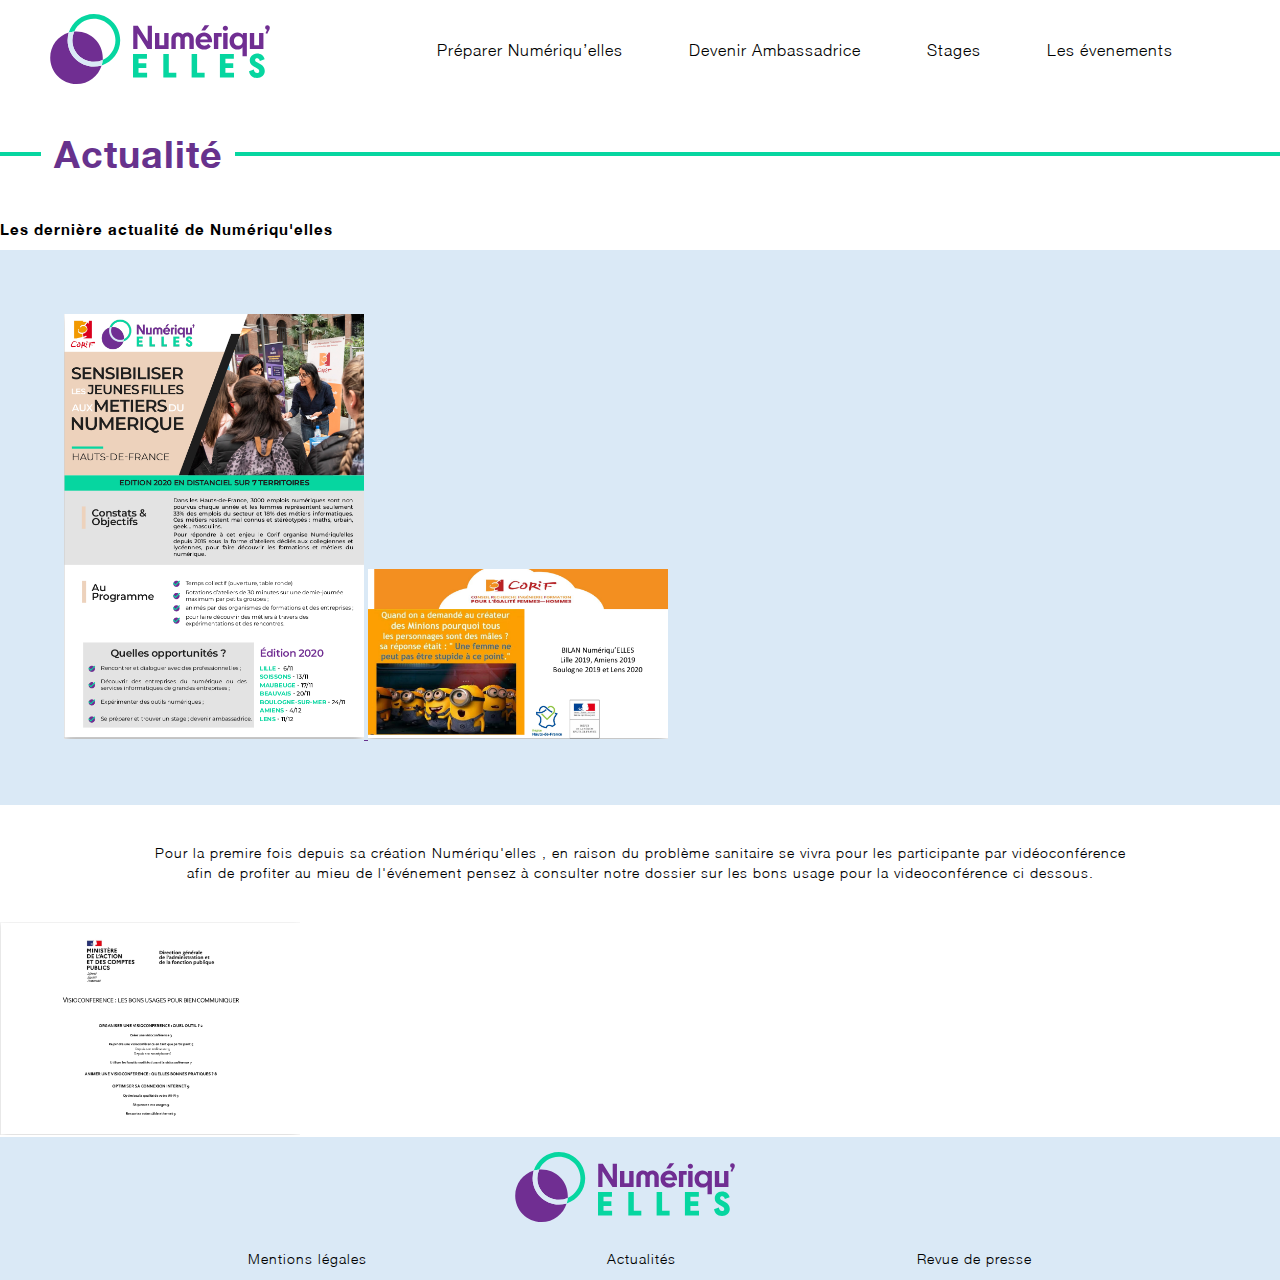
<file: actuality.html>
<!DOCTYPE html>
<html lang="fr">
<head>
    <meta charset="UTF-8">
    <meta name="viewport" content="width=device-width, initial-scale=1.0">
    <link rel="stylesheet" href="style.css">
    <link rel="stylesheet" href="style_actuality.css">
    <title>Actualité</title>
</head>
<body>
    <header>
    <nav>
        <div class="logo">
          <a href="index.html" title="Vers la page d'accueil"><img src="images/logo.svg" alt="numeriqu'elles"></a>
        </div>
        <div class="menu">
          <div class="desktop">
            <ul class="firstLevel" id="firstLevel">
              <li>
                <a href="evenement_preparation.html" title="Préparer Numériqu’elles">Préparer Numériqu’elles</a>
              </li>
              <li>
                <a href="to_go_further.html" title="Devenir Ambassadrice">Devenir Ambassadrice</a>
              </li>
              <li>
                <a href="stage.html" tilte="Banque de stage">Stages</a>
              </li>
              <li id="menuSecondLevel">
                <span>Les évenements</span>
                <ul class="secondLevel" id="secondLevel">
                  <li>
                    <a href="lille.html" title="Lille">Lille<br>6 Novembre</a>
                  </li>
                  <li>
                    <a href="maubeuge.html" title="Maubeuge">Maubeuge<br>17 Novembre</a>
                  </li>
                  <li>
                    <a href="boulogne.html" title="Boulogne">Boulogne<br>24 Novembre</a>
                  </li>
                  <li>
                    <a href="lens.html" title="Lens">Lens<br>11 Décembre</a>
                  </li>
                </ul>
              </li>
            </ul>
          </div>
          <div class="responsive">
            <img src="images/menu.svg" alt="menu" id="menu">
            <ul class="firstLevel" id="firstLevel">
              <li>
                <a href="evenement_preparation.html" title="Préparer Numériqu’elles">Préparer Numériqu’elles</a>
              </li>
              <li>
                <a href="to_go_further.html" title="Devenir Ambassadrice">Devenir Ambassadrice</a>
              </li>
              <li>
                <a href="stage.html" tilte="Banque de stage">Stages</a>
              </li>
              <li id="menuSecondLevel">
                <span>Les évenements</span>
                <ul class="secondLevel" id="secondLevel">
                  <li>
                    <a href="lille.html" title="Lille">Lille - 6 Novembre</a>
                  </li>
                  <li>
                    <a href="maubeuge.html" title="Maubeuge">Maubeuge - 17 Novembre</a>
                  </li>
                  <li>
                    <a href="boulogne.html" title="Boulogne">Boulogne - 24 Novembre</a>
                  </li>
                  <li>
                    <a href="lens.html" title="Lens">Lens - 11 Décembre</a>
                  </li>
                </ul>
              </li>
            </ul>
          </div>
        </div>
        <div class="placement"></div>
        <script type="text/javascript" src="script/menu.js"></script>
    </nav>
</header>
    <div class="title">
    <div class="pre"></div>
        <div>
            <h2>Actualité</h2>
        </div>
    <div class="bar"></div>
</div>
    <h2>Les dernière actualité de Numériqu'elles</h2>
    <div class="container">
        <a href="ressources/affiche_2020.pdf">
            <img src="images/Capture_affiche2020.png" 
            alt="premiére page de l'affiche de 2020"
            >
        </a>
        <a href="images/Numériquelles_bilan2019.pdf">
            <img src="images/capture_bilan.png" 
            alt="premiére page du bilan 2019"
            >
        </a>
    </div>
    <div class="bloctext"><span class="bold"></span>
    <p><span class="bold">Pour la premire fois</span> depuis sa création Numériqu'elles
         , en raison du problème sanitaire se vivra pour les
        participante <span class="bold">par vidéoconférence</span> </p>
    <p>afin de <span class="bold">profiter au mieu</span> de l'événement pensez à
        consulter notre dossier sur les bons usage pour la 
        videoconférence ci dessous.
    </p>
    </div>
    <div class="containertwo">
        <a href="images/visioconference-les-bons-usages-pour-bien-communiquer.pdf">
            <img src="images/usagevideoconf.png"
             alt="première pages du dossier sur les bons usages de la vidéoconférence">
            </a>
    </div>
    <footer>
  <div class="logos">
    <div class="logo">
      <img src="images/logo.svg" alt="numeriqu'elles">
    </div>
  </div>
  <ul>
    <li>
      <a href="legal_notice.html" title="Mentions légales">Mentions légales</a>
    </li>
    <li>
      <a href="news.html" title="Actualités">Actualités</a>
    </li>
    <li>
      <a href="presse.html" title="Revue de presse">Revue de presse</a>
    </li>
  </ul>
</footer>
</body>
</html>
</file>
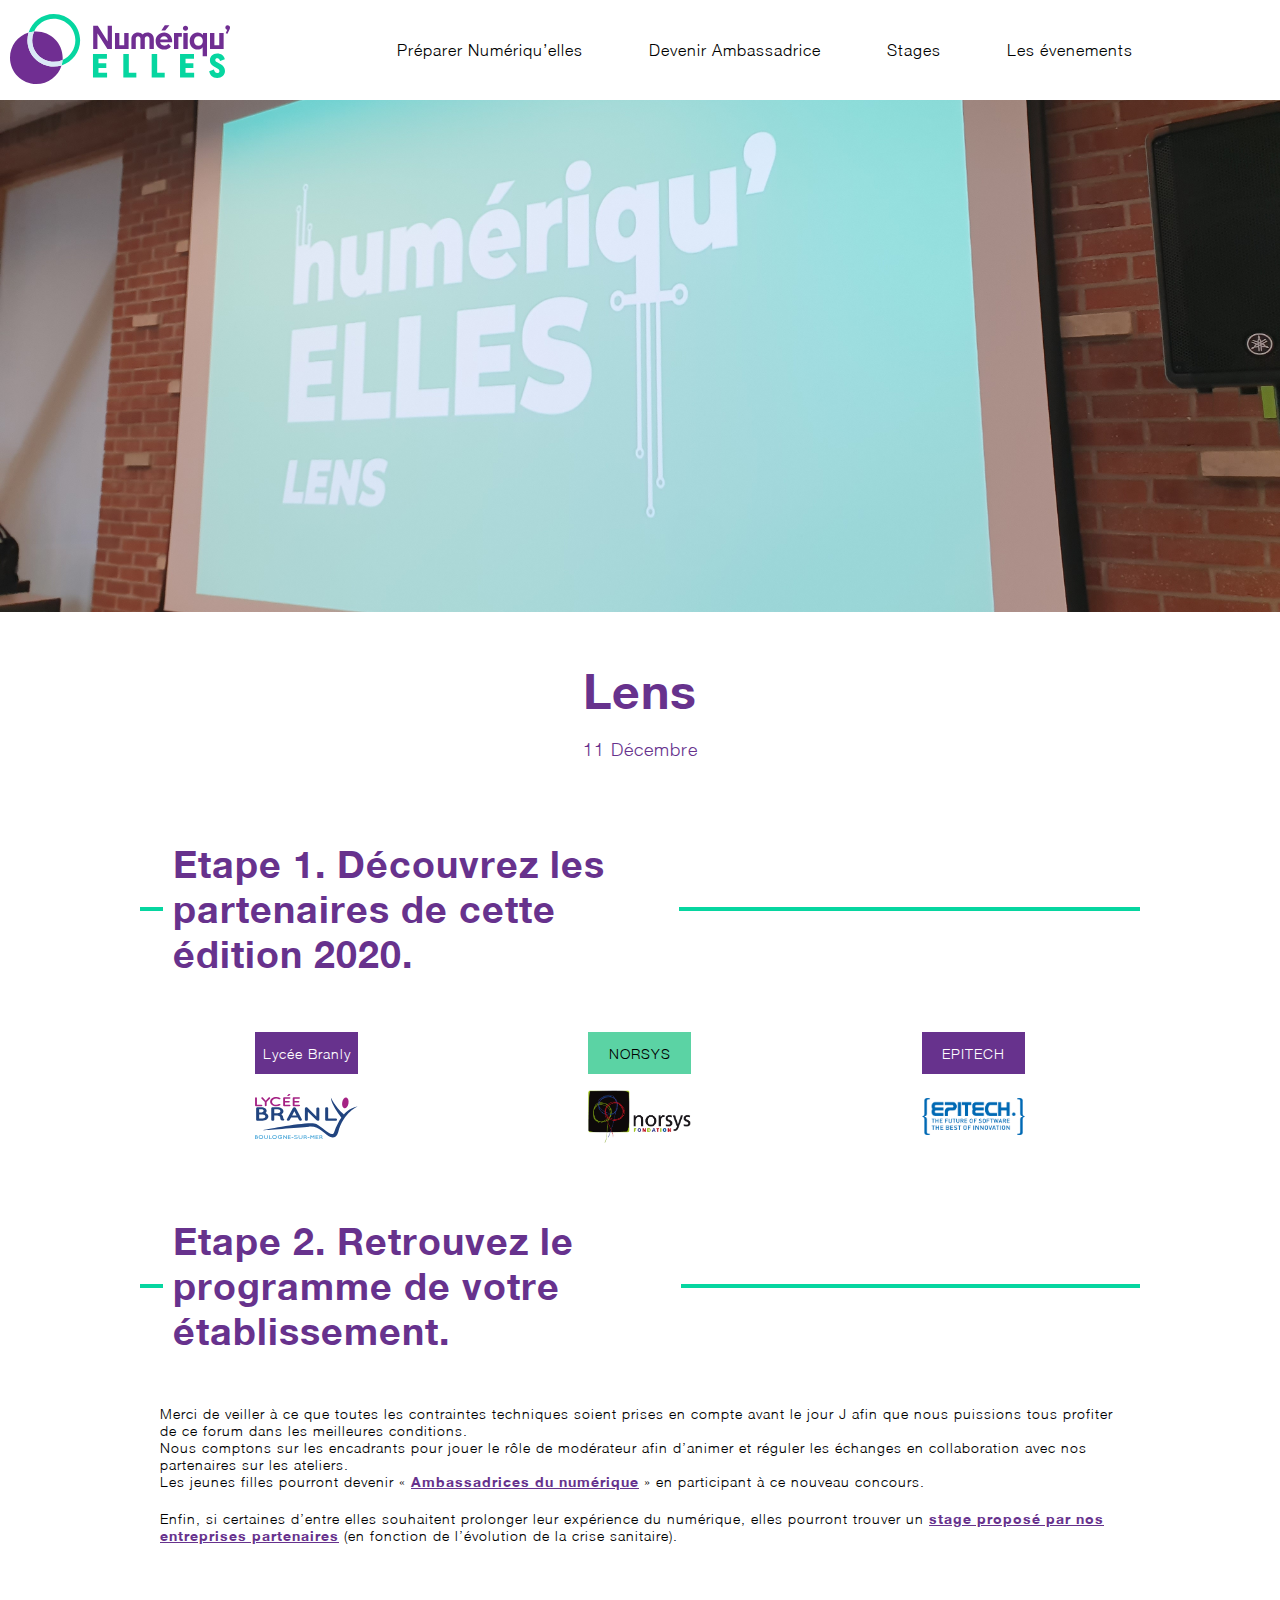
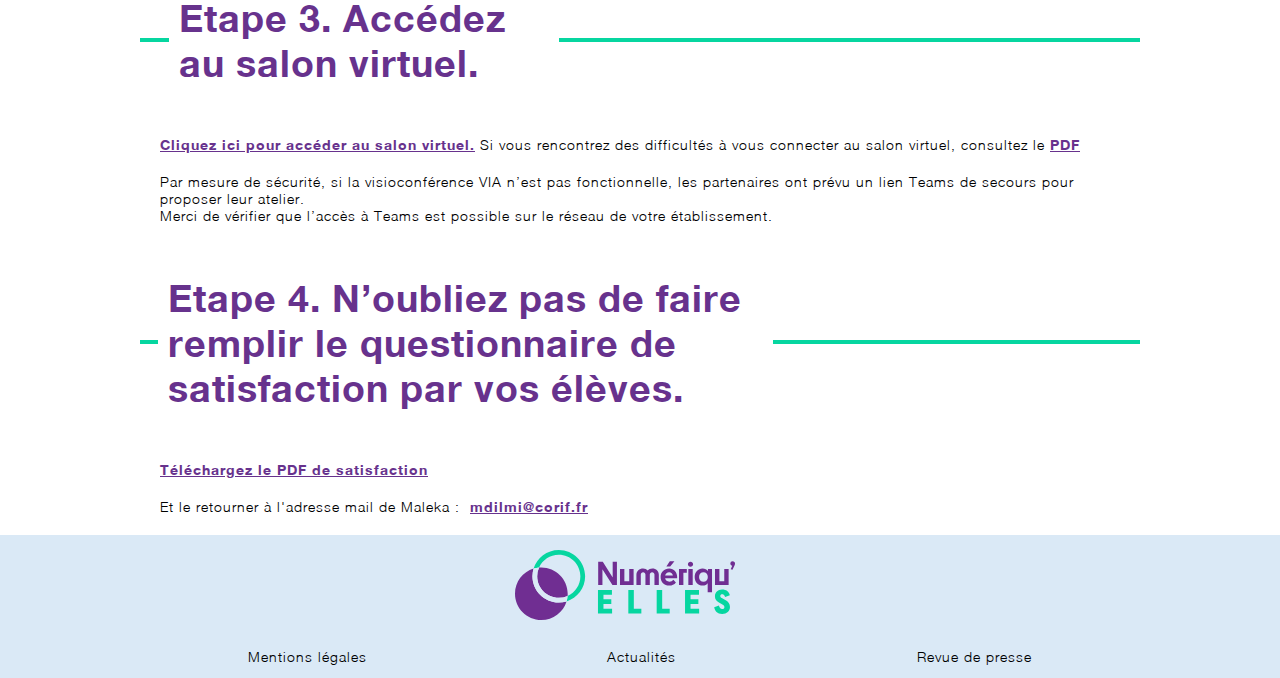
<file: lens.html>
<!DOCTYPE html>
<html lang="fr">
  <head>
      <meta charset="UTF-8">
      <meta name="viewport" content="width=device-width, initial-scale=1.0">
      <link rel="stylesheet" href="style.css">
      <link rel="stylesheet" href="styleevent.css">
      <title>Numériqu'elles - Lens</title>
  </head>
  <body>

    <header>
    <nav>
        <div class="logo">
          <a href="index.html" title="Vers la page d'accueil"><img src="images/logo.svg" alt="numeriqu'elles"></a>
        </div>
        <div class="menu">
          <div class="desktop">
            <ul class="firstLevel" id="firstLevel">
              <li>
                <a href="evenement_preparation.html" title="Préparer Numériqu’elles">Préparer Numériqu’elles</a>
              </li>
              <li>
                <a href="to_go_further.html" title="Devenir Ambassadrice">Devenir Ambassadrice</a>
              </li>
              <li>
                <a href="stage.html" tilte="Banque de stage">Stages</a>
              </li>
              <li id="menuSecondLevel">
                <span>Les évenements</span>
                <ul class="secondLevel" id="secondLevel">
                  <li>
                    <a href="lille.html" title="Lille">Lille<br>6 Novembre</a>
                  </li>
                  <li>
                    <a href="maubeuge.html" title="Maubeuge">Maubeuge<br>17 Novembre</a>
                  </li>
                  <li>
                    <a href="boulogne.html" title="Boulogne">Boulogne<br>24 Novembre</a>
                  </li>
                  <li>
                    <a href="lens.html" title="Lens">Lens<br>11 Décembre</a>
                  </li>
                </ul>
              </li>
            </ul>
          </div>
          <div class="responsive">
            <img src="images/menu.svg" alt="menu" id="menu">
            <ul class="firstLevel" id="firstLevel">
              <li>
                <a href="evenement_preparation.html" title="Préparer Numériqu’elles">Préparer Numériqu’elles</a>
              </li>
              <li>
                <a href="to_go_further.html" title="Devenir Ambassadrice">Devenir Ambassadrice</a>
              </li>
              <li>
                <a href="stage.html" tilte="Banque de stage">Stages</a>
              </li>
              <li id="menuSecondLevel">
                <span>Les évenements</span>
                <ul class="secondLevel" id="secondLevel">
                  <li>
                    <a href="lille.html" title="Lille">Lille - 6 Novembre</a>
                  </li>
                  <li>
                    <a href="maubeuge.html" title="Maubeuge">Maubeuge - 17 Novembre</a>
                  </li>
                  <li>
                    <a href="boulogne.html" title="Boulogne">Boulogne - 24 Novembre</a>
                  </li>
                  <li>
                    <a href="lens.html" title="Lens">Lens - 11 Décembre</a>
                  </li>
                </ul>
              </li>
            </ul>
          </div>
        </div>
        <div class="placement"></div>
        <script type="text/javascript" src="script/menu.js"></script>
    </nav>
</header>
    <div class="first_image lensHeader">
    </div>
    <section class="mainContent">
      <div class="event">
        <h2>Lens</h2>
        <p>11 Décembre</p>
      </div>
        <div class="title">
          <div class="pre"></div>
          <div>
            <h2>Etape 1. Découvrez les partenaires de cette édition 2020.</h2>
          </div>
          <div class="bar"></div>
        </div>
        <div class="workshops">
          <div class="workshop">
            <div class="head">
              <div class="title2"><a href="https://edouard-branly-boulogne-sur-mer.enthdf.fr/" title="Lien vers le site web Lycée Branly">Lycée Branly</a></div>
              <div class="image">
                <a href="https://edouard-branly-boulogne-sur-mer.enthdf.fr/" title="Lien vers le site web Lycée Branly">
                  <img src="images/logo_branly.svg" alt="Lycée Branly">
                </a>
              </div>
            </div>
          </div>
          <div class="workshop">
            <div class="head">
              <div class="title1"><a href="https://www.norsys.fr/" title="Lien vers le site web NORSYS">NORSYS</a></div>
              <div class="image">
                <a href="https://www.norsys.fr/" title="Lien vers le site web NORSYS">
                  <img src="images/logo_fondation_norsys.png" alt="NORSYS">
                </a>
              </div>
            </div>
          </div>
          <div class="workshop">
            <div class="head">
              <div class="title2"><a href="https://www.epitech.eu/" title="Lien vers le site web EPITECH">EPITECH</a></div>
              <div class="image">
                <a href="https://www.epitech.eu/" title="Lien vers le site web EPITECH">
                  <img src="images/logo_epitech.png" alt="EPITECH">
                </a>
              </div>
            </div>
          </div>
        </div>
        <div class="title">
          <div class="pre"></div>
          <div>
            <h2>Etape 2. Retrouvez le programme de votre établissement.</h2>
          </div>
          <div class="bar"></div>
        </div>
        <div class="program">
          <p>Merci de veiller à ce que toutes les contraintes techniques soient prises en compte avant le jour J afin que nous puissions tous profiter de ce forum dans les meilleures conditions.<br>
          Nous comptons sur les encadrants pour jouer le rôle de modérateur afin d’animer et réguler les échanges en collaboration avec nos partenaires sur les ateliers.<br>
          Les jeunes filles pourront devenir « <a href="to_go_further.html" title="Ambassadrices du numériques">Ambassadrices du numérique</a> » en participant à ce nouveau concours.</p>
          <p>Enfin, si certaines d’entre elles souhaitent prolonger leur expérience du numérique, elles pourront trouver un <a href="stage.html" title="Trouver un stage">stage proposé par nos entreprises partenaires</a> (en fonction de l’évolution de la crise sanitaire).</p>
        </div>
        <div class="title">
          <div class="pre"></div>
          <div>
            <h2>Etape 3. Accédez au salon virtuel.</h2>
          </div>
          <div class="bar"></div>
        </div>
      <p>
        <a href="https://cvirtuelle.phm.education.gouv.fr/numeriquellesLens">Cliquez ici pour accéder au salon virtuel.</a>
        Si vous rencontrez des difficultés à vous connecter au salon virtuel, consultez le <a href="https://drive.google.com/file/d/19W1WQsL8ZGJnUKR42gbeSfXmOqZ8fXsV/view?usp=sharing" title="PDF">PDF</a>
      </p>
      <p>Par mesure de sécurité, si la visioconférence VIA n’est pas fonctionnelle,
          les partenaires ont prévu un lien Teams de secours pour proposer leur
          atelier. <br>
          Merci de vérifier que l’accès à Teams est possible sur le réseau de
          votre établissement.
      </p>
        <div class="title">
          <div class="pre"></div>
          <div>
            <h2>Etape 4. N’oubliez pas de faire remplir le questionnaire de satisfaction par vos élèves.</h2>
          </div>
          <div class="bar"></div>
        </div>
      <p><a href="https://drive.google.com/file/d/1PFpiost2ZQtKJQVrMep0qgHCOM3Ju9aC/view?usp=sharing" title="Télécharger le PDF de satisfaction">Téléchargez le PDF de satisfaction</a>
      </p>
      <p>Et le retourner à l'adresse mail de Maleka : ​ <a href="mailto:​mdilmi@corif.fr​" title="mail Maleka">mdilmi@corif.fr​</a></p>
    </section>


    <footer>
  <div class="logos">
    <div class="logo">
      <img src="images/logo.svg" alt="numeriqu'elles">
    </div>
  </div>
  <ul>
    <li>
      <a href="legal_notice.html" title="Mentions légales">Mentions légales</a>
    </li>
    <li>
      <a href="news.html" title="Actualités">Actualités</a>
    </li>
    <li>
      <a href="presse.html" title="Revue de presse">Revue de presse</a>
    </li>
  </ul>
</footer>

  </body>
</html>
</file>
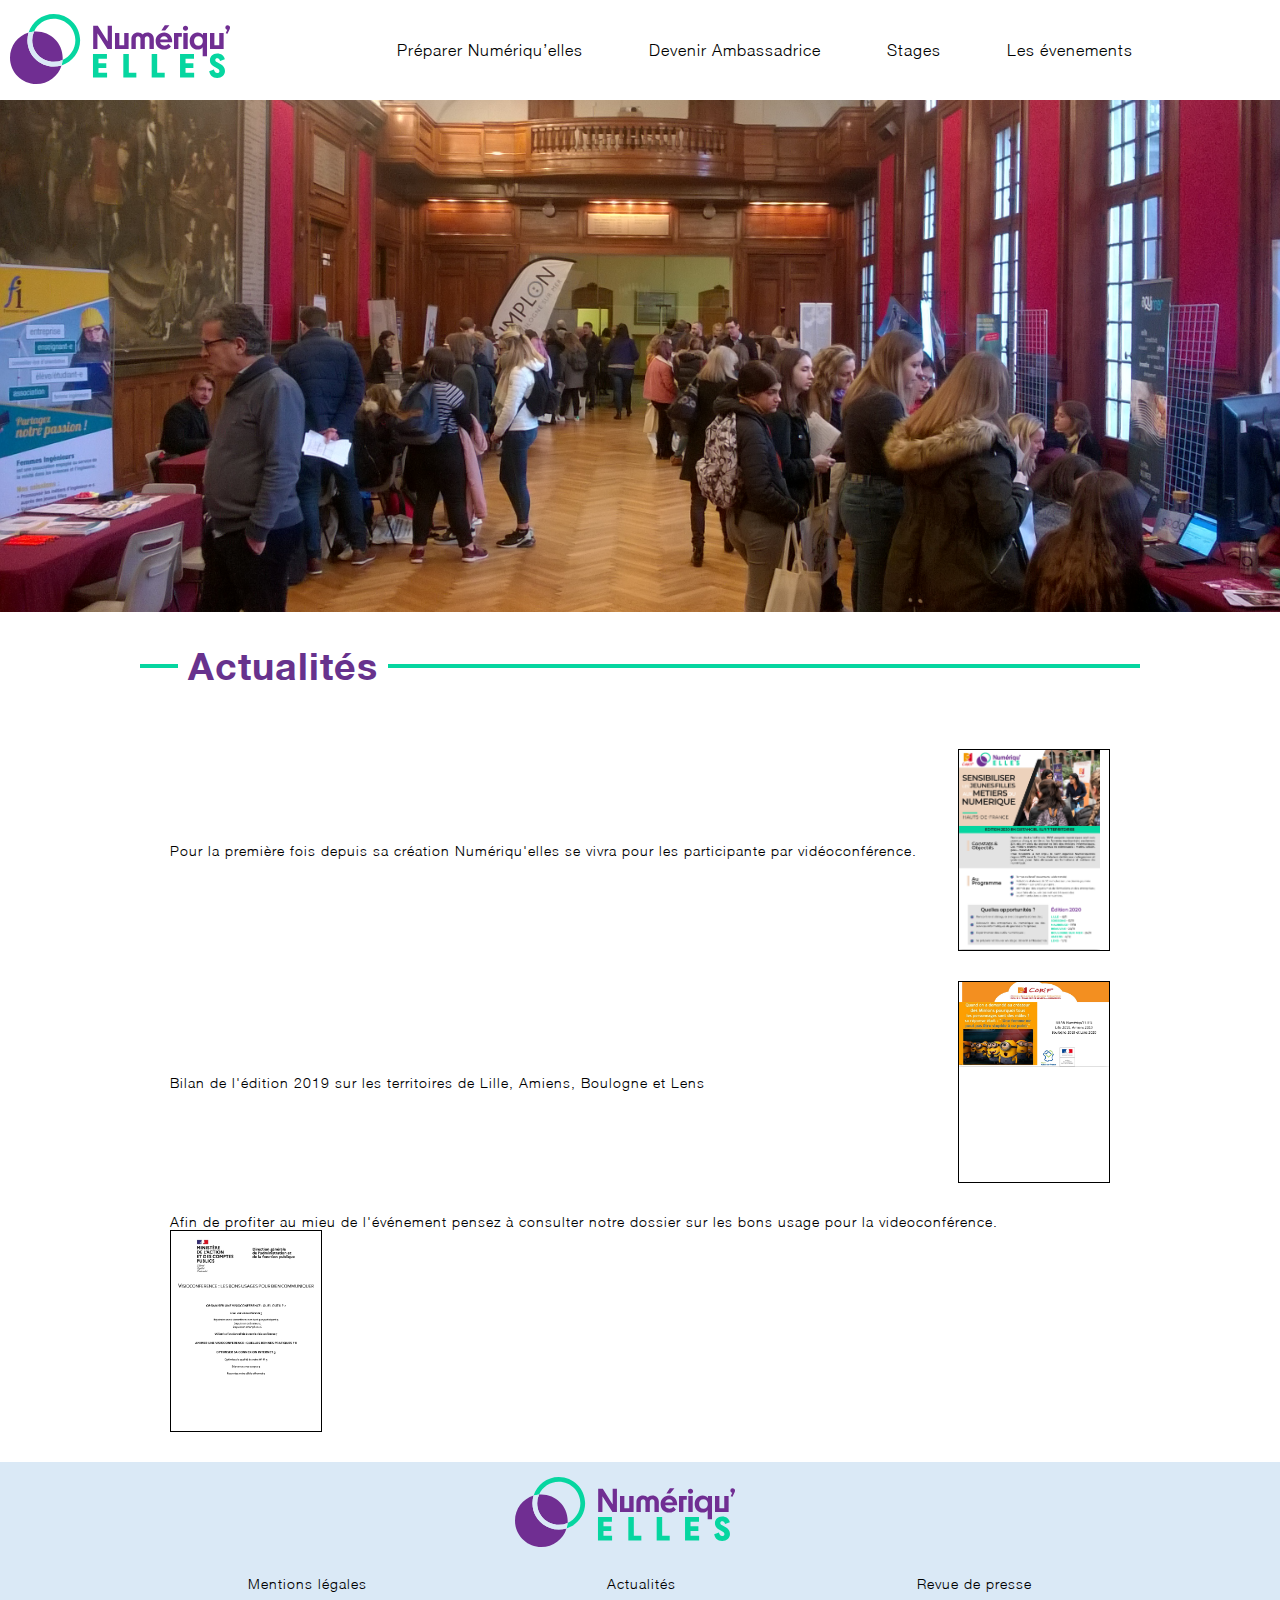
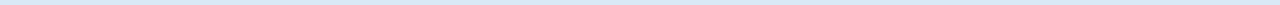
<file: news.html>
<!DOCTYPE html>
<html lang="fr">
  <head>
      <meta charset="UTF-8">
      <meta name="viewport" content="width=device-width, initial-scale=1.0">
      <link rel="stylesheet" href="style.css">
      <link rel="stylesheet" href="news.css">
      <title>Numériqu'elles</title>
  </head>
  <body>

    <header>
    <nav>
        <div class="logo">
          <a href="index.html" title="Vers la page d'accueil"><img src="images/logo.svg" alt="numeriqu'elles"></a>
        </div>
        <div class="menu">
          <div class="desktop">
            <ul class="firstLevel" id="firstLevel">
              <li>
                <a href="evenement_preparation.html" title="Préparer Numériqu’elles">Préparer Numériqu’elles</a>
              </li>
              <li>
                <a href="to_go_further.html" title="Devenir Ambassadrice">Devenir Ambassadrice</a>
              </li>
              <li>
                <a href="stage.html" tilte="Banque de stage">Stages</a>
              </li>
              <li id="menuSecondLevel">
                <span>Les évenements</span>
                <ul class="secondLevel" id="secondLevel">
                  <li>
                    <a href="lille.html" title="Lille">Lille<br>6 Novembre</a>
                  </li>
                  <li>
                    <a href="maubeuge.html" title="Maubeuge">Maubeuge<br>17 Novembre</a>
                  </li>
                  <li>
                    <a href="boulogne.html" title="Boulogne">Boulogne<br>24 Novembre</a>
                  </li>
                  <li>
                    <a href="lens.html" title="Lens">Lens<br>11 Décembre</a>
                  </li>
                </ul>
              </li>
            </ul>
          </div>
          <div class="responsive">
            <img src="images/menu.svg" alt="menu" id="menu">
            <ul class="firstLevel" id="firstLevel">
              <li>
                <a href="evenement_preparation.html" title="Préparer Numériqu’elles">Préparer Numériqu’elles</a>
              </li>
              <li>
                <a href="to_go_further.html" title="Devenir Ambassadrice">Devenir Ambassadrice</a>
              </li>
              <li>
                <a href="stage.html" tilte="Banque de stage">Stages</a>
              </li>
              <li id="menuSecondLevel">
                <span>Les évenements</span>
                <ul class="secondLevel" id="secondLevel">
                  <li>
                    <a href="lille.html" title="Lille">Lille - 6 Novembre</a>
                  </li>
                  <li>
                    <a href="maubeuge.html" title="Maubeuge">Maubeuge - 17 Novembre</a>
                  </li>
                  <li>
                    <a href="boulogne.html" title="Boulogne">Boulogne - 24 Novembre</a>
                  </li>
                  <li>
                    <a href="lens.html" title="Lens">Lens - 11 Décembre</a>
                  </li>
                </ul>
              </li>
            </ul>
          </div>
        </div>
        <div class="placement"></div>
        <script type="text/javascript" src="script/menu.js"></script>
    </nav>
</header>
    <div class="first_image">
    </div>
    <section class="mainContent">
        <div class="title">
          <div class="pre"></div>
          <div>
            <h2>Actualités</h2>
          </div>
          <div class="bar"></div>
        </div>
        <div class="news">
            <div class="newsContent">
                <p>Pour la première fois depuis sa création Numériqu'elles se vivra pour les participante par vidéoconférence.</p>
                <div class="newsImage">
                    <a href="ressources/affiche_2020.pdf" title="Affiche 2020"><img src="images/Capture_affiche2020.png" alt="Affiche 2020"></a>
                </div>
            </div>
            <div class="newsContent">
                <p>Bilan de l'édition 2019 sur les territoires de Lille, Amiens, Boulogne et Lens</p>
                <div class="newsImage">
                    <a href="ressources/Numériquelles_bilan2019.pdf" title="Bilan 2019"><img src="images/capture_bilan.png" alt="Bilan 2019"></a>
                </div>
            </div>
            <div class="newsContent">
                <p>Afin de profiter au mieu de l'événement pensez à consulter notre dossier sur les bons usage pour la videoconférence.</p>
                <div class="newsImage">
                    <a href="ressources/visioconference-les-bons-usages-pour-bien-communiquer.pdf" title="les bons usages de la visioconference"><img src="images/visio.jpg" alt="les bons usages de la visioconference"></a>
                </div>
            </div>
        </div>
    </section>
    <footer>
  <div class="logos">
    <div class="logo">
      <img src="images/logo.svg" alt="numeriqu'elles">
    </div>
  </div>
  <ul>
    <li>
      <a href="legal_notice.html" title="Mentions légales">Mentions légales</a>
    </li>
    <li>
      <a href="news.html" title="Actualités">Actualités</a>
    </li>
    <li>
      <a href="presse.html" title="Revue de presse">Revue de presse</a>
    </li>
  </ul>
</footer>

  </body>
</html>
</file>
<file: style.css>
@font-face {
  font-family: HelveticaNeue;
  src: url("fonts/HelveticaNeueLt.ttf") format("opentype");
}
@font-face {
  font-family: HelveticaNeue;
  font-weight: bold;
  src: url("fonts/HelveticaNeueBold.ttf") format("opentype");
}

html,
body {
    margin: 0;
    padding: 0;
    font-size: 10px;
    font-family: HelveticaNeue;
    letter-spacing: 1px;
}

ul,
li {
    list-style: none;
    padding: 0;
    margin: 0;
    font-size: 1.4rem;
}

h3 {
  font-size: 1.6rem;
}

p {
    padding: 0;
    margin: 0;
    font-size: 1.4rem;
}

a {
    color: rgba(103,50,141, 1);
    text-decoration: underline rgba(103,50,141, 1);
    font-weight: bold;
}

nav a,
footer a {
  color: black;
  text-decoration: none;
  font-weight: initial;
}

nav {
    padding: 0 10px;
    height: 50px;
    display: flex;
    justify-content: space-between;
    align-items: center;
}

footer {
  background-color: rgba(218,233,246,1);
  padding: 10px 10%;
  display: flex;
  justify-content: space-between;
  align-items: center;
}

footer ul {
  text-align: right;
}

footer ul li {
  padding: 3px 0;
}

footer .logos div {
  padding: 5px 0;
}

.mainContent {
  max-width: 1000px;
  margin: auto;
}

.logo,
.menu {
    display: flex;
    align-items: center;
    height: 100%;
}

.logo img {
    height: 36px;
    padding-right: 30px;
}

.menu img {
    height: 20px;
    width: 20px;
}

.headerIndex img {
    width: 100%;
}

.firstLevel {
    width: 100%;
    position: absolute;
    top: 50px;
    right: 0;
}

.firstLevel,
.secondLevel {
    display: none;
    background-color: white;
}

.secondLevel {
  text-align: left;
}

.firstLevel li {
    font-size: 1.6rem;
    padding: 9px 34px;
}

.title {
  display: flex;
  align-items: center;
  font-size: 2rem;
  color:rgba(103,50,141, 1);
}

.title .pre,
.title .bar {
  height: 4px;
  background-color: #06D6A0;
}

.title .pre {
  width: 50px;
  margin-right: 1%;
}

.title .bar{
    width: 100%;
    margin-left: 1%;
}

.title div{
  display: flex;
  align-items: center;
  justify-content: center;
}

.numbers {
  background-color: rgba(222,236,247,1);
  display: flex;
  flex-direction: column;
  align-items: center;
  padding: 80px 10%;
}

.number {
  margin: 30px 0;
}

.number p{
  text-align: center;
  font-weight: bold;
}

.number .firstColor,
.number .secondColor {
  font-size: 4.5rem;
}

.contentEdition .firstColor,
.contentEdition .secondColor {
  font-weight: bold;
}

.contentEdition {
  display: flex;
  justify-content: space-around;
  flex-wrap: wrap;
}

.contentEdition > div {
  width: 300px;
}

.firstColor {
  color: rgba(98, 211, 164, 1);
}

.secondColor {
  color: rgba(103,50,141, 1);
}

.imagesObjectives {
  display: flex;
  justify-content: space-around;
  flex-wrap: wrap;
}

.imageObjectives {
  display: flex;
  align-items: center;
  width: 200px;
  height: 200px;
}

.imagesObjectives img {
  max-width: 100%;
  max-height: 100%;
}

.partners {
  margin: 45px 15px;
  display: flex;
  flex-wrap: wrap;
  justify-content: space-around;
}

.partner {
  width: 150px;
  height: 100px;
  display: flex;
  align-items: center;
  justify-content: center;
}

.partner img {
  max-width: 100%;
  max-height: 100px;
}

.numbers,
.objectives,
.observation {
  margin-bottom: 50px;
}

.observationHeader {
  background-image: url('images/axa_stand.jpeg');
}

.objectivesHeader {
  background-image: url('images/all_stands.jpeg');
}

.first_image{
  height: 171px;
  background-image: url('images/AnoukDesury-Numeriquelles2019-56.jpg');
  background-size: cover;
  background-position: 50% 63%;
  background-repeat: no-repeat;
}

.title p {
  font-weight: bold;
}

.placement {
  display: none;
}

.workshops a {
  color: black;
  text-decoration: none;
  font-weight: initial;
}

.contentEdition {
  display: flex;
  justify-content: space-around;
}

.program li::before {
  content: "\2022";  
  color: #06D6A0; 
  font-weight: bold; 
  display: inline-block; 
  width: 2em; 
}

.importantWord {
  font-weight: bold;
  color: rgba(103,50,141, 1);
  font-size: 1.6rem;
}

@media screen and (min-width: 768px) and (max-width: 1000px) {
  footer {
    display: block;
  }

  .logos {
    display: flex;
    justify-content: center;
    align-items: center;
    padding-bottom: 10px;
  }

  footer ul {
    display: flex;
    justify-content: space-around;
  }

  .numbers {
    flex-direction: row;
    justify-content: space-between;
    padding: 80px 10%;
  }

  .title {
    font-size: 2.5rem;
  }

  .imageObjectives {
    width: 400px;
    height: 400px;
  }
}

@media screen and (min-width: 1000px) {
  nav {
      height: 100px;
  }

  footer {
    display: block;
    font-size: 1.4rem;
  }

  .logos {
    display: flex;
    justify-content: center;
    align-items: center;
    padding-bottom: 20px;
  }

  footer ul {
    display: flex;
    justify-content: space-around;
  }

  .logo img {
      height: 70px;
  }
  
  .government img {
      height: 55px;
  }

  .responsive {
      display: none;
  }

  .menu {
      width: 60%;
      position: relative;
      text-align: center;
  }
  
  .desktop {
      width: 100%;
      height: 100%;
      display: flex;
      justify-content: space-content;
      align-items: center;
  }

  .firstLevel {
      position: initial;
      height: 100%;
      display: flex;
      justify-content: space-between;
      align-items: center;
      background-color: white;
  }
  
  .firstLevel li {
      padding: 0 10px;
      height: 100%;
      display: flex;
      justify-content: space-between;
      align-items: center;
  }

  .firstLevel li:hover {
      background-color: rgba(98, 211, 164, 1);
  }

  .secondLevel li a {
      padding: 10px 15px;
  }

  #menuSecondLevel {
      position: relative;
  }

  .secondLevel {
      position: absolute;
      top: 100px;
      left: 0;
  }

  #menuSecondLevel:hover .secondLevel {
      display: block;
  }

  .numbers {
    flex-direction: row;
    justify-content: space-between;
    padding: 80px 10%;
  }

  .first_image{
    height: 512px;
  }

  .placement {
    display: block;
  }
  
  .title {
    font-size: 2.5rem;
  }

  .imageObjectives {
    width: 400px;
    height: 400px;
  }
}
</file>
<file: style_actuality.css>
img{
    width: 300px;
<<<<<<< HEAD
    height: 450px;
=======
    height: 300px;
>>>>>>> 9020212f29d8b31ac5644e5dd3785fb5fddaf4a8
    margin:5%;
}
p{
    font-size: 1.4rem;
    text-align: center;
}
.container{
<<<<<<< HEAD
    width: 100%;
=======
>>>>>>> 9020212f29d8b31ac5644e5dd3785fb5fddaf4a8
    display: flex;
    justify-content: space-around;
    background-color: #DAE9F6;
    padding: 5%;
}
<<<<<<< HEAD
.bold{
    font-weight: 700;
}
=======
>>>>>>> 9020212f29d8b31ac5644e5dd3785fb5fddaf4a8
.containertwo{
    background-color: #DAE9F6;
    display: flex;
    justify-content: center;
<<<<<<< HEAD
    margin-top: 5%;
}
.bloctext{
    display: block;
    line-height: 2rem;
    margin-left: auto;
    margin-right: auto;
}
@media screen and (max-width:770px) {
    .text{
        display: block;
    }
=======
}
.bloctext{
    line-height: 2rem;
    margin:3%;
}
@media screen and (max-width:770px) {
>>>>>>> 9020212f29d8b31ac5644e5dd3785fb5fddaf4a8
    img{
        margin: 0;
    }
    p{
        font-size: 1.2rem;
    }
    .container{
<<<<<<< HEAD
        width: 100%;
        flex-wrap: wrap;
        height: 1000px;
=======
        flex-wrap: wrap;
        height: 800px;
>>>>>>> 9020212f29d8b31ac5644e5dd3785fb5fddaf4a8
        margin-right: auto;
        margin-left: auto;

    }
    .containertwo img{
<<<<<<< HEAD
        width: 100%;
=======
>>>>>>> 9020212f29d8b31ac5644e5dd3785fb5fddaf4a8
        margin-left: auto;
        margin-right: auto;
    
    }
}
@media screen and (max-width:330px) {
    img{
        height: 200px;
        width: 200px;
        margin: 2%;
    }
<<<<<<< HEAD
    .text{
        width: 100%;
        display: block;
    }
    .container{
        width: 100%;
=======
    .container{
>>>>>>> 9020212f29d8b31ac5644e5dd3785fb5fddaf4a8
        flex-wrap: wrap;
        height: 600px;
    }
    .containertwo{
<<<<<<< HEAD
        width: 100%;
=======
>>>>>>> 9020212f29d8b31ac5644e5dd3785fb5fddaf4a8
        padding: 5%;
        padding-left: 15%;
    }
}
</file>
<file: styleevent.css>
p {
  margin: 20px
}

.program ul {
  font-size: 1.4rem;
  margin: 20px
}

.program li {
  margin: 5px 0;
}

.event {
  text-align: center;
  margin: 50px 0;
}

.event h2 {
  font-size: 4.8rem;
  margin-bottom: initial;
  color: rgba(103,50,141,1);
}

.event p {
  font-size: 1.8rem;
  color: rgba(103,50,141,1);
}

.title h3 {
  font-size: 1.8rem;
}

.title p {
  font-size: 2rem;
}

.parts {
  display: flex;
  justify-content: space-around;
  padding: 10px;
}

.middleSchool {
  background-color: rgba(218,233,246,1);
}

.middleSchool > .title,
.highSchool > .title{
  text-align: center;
  padding: 10px 0;
}

.workshop {
  width: 103px;
  padding: 25px;
  font-size: 1.4rem;
}

.workshop .title1,
.workshop .title2 {
  height: 42px;
  display: flex;
  justify-content: center;
  align-items: center;
  text-align: center;
}

.workshops {
  display: flex;
  flex-wrap: wrap;
  justify-content: space-around;
}

.title1 {
  background-color: rgba(91,211,164,1);
}

.title2 {
  background-color: rgba(103,50,141,1);
}

.title2 a {
  color: white;
}

.workshop .image {
  display: flex;
  justify-content: center;
  align-items: center;
  height: 68px;
  background-color: white;
  padding: 10px 0;
}

.workshop .image img {
  max-width: 100%;
  max-height: 68px;
}

.workshop .description li {
  padding: 5px 0;
}

.workshop .description li::before {
  content: ".";  
  color: #06D6A0; 
  font-size: 6rem;
  display: inline-block; 
  line-height: 0rem;
}

.eventHeader {
  background-image: url('images/corif_stand.jpeg');
}

.boulogneHeader {
  background-image: url('images/ibm_stand.jpg');
  background-position: 50% 40%;
}

.lensHeader {
  background-image: url('images/lensDiapo.jpg');
}

.lilleHeader {
  background-image: url('images/lille_crew.jpg');
}

.maubeugeHeader {
  background-image: url('images/girls.jpeg');
  background-position: 50% 40%;
}
</file>
<file: news.css>
.newsContent {
    display: flex;
    justify-content: space-between;
    align-items: center;
    flex-wrap: wrap;
    margin: 30px;
}

.newsImage {
    height: 200px;
    width: 150px;
    border: 1px solid black;
}

.newsImage img {
    max-width: 100%;
    max-height: 100%;
}

.first_image {
    background-image: url('images/all_stands.jpeg');
}
</file>
